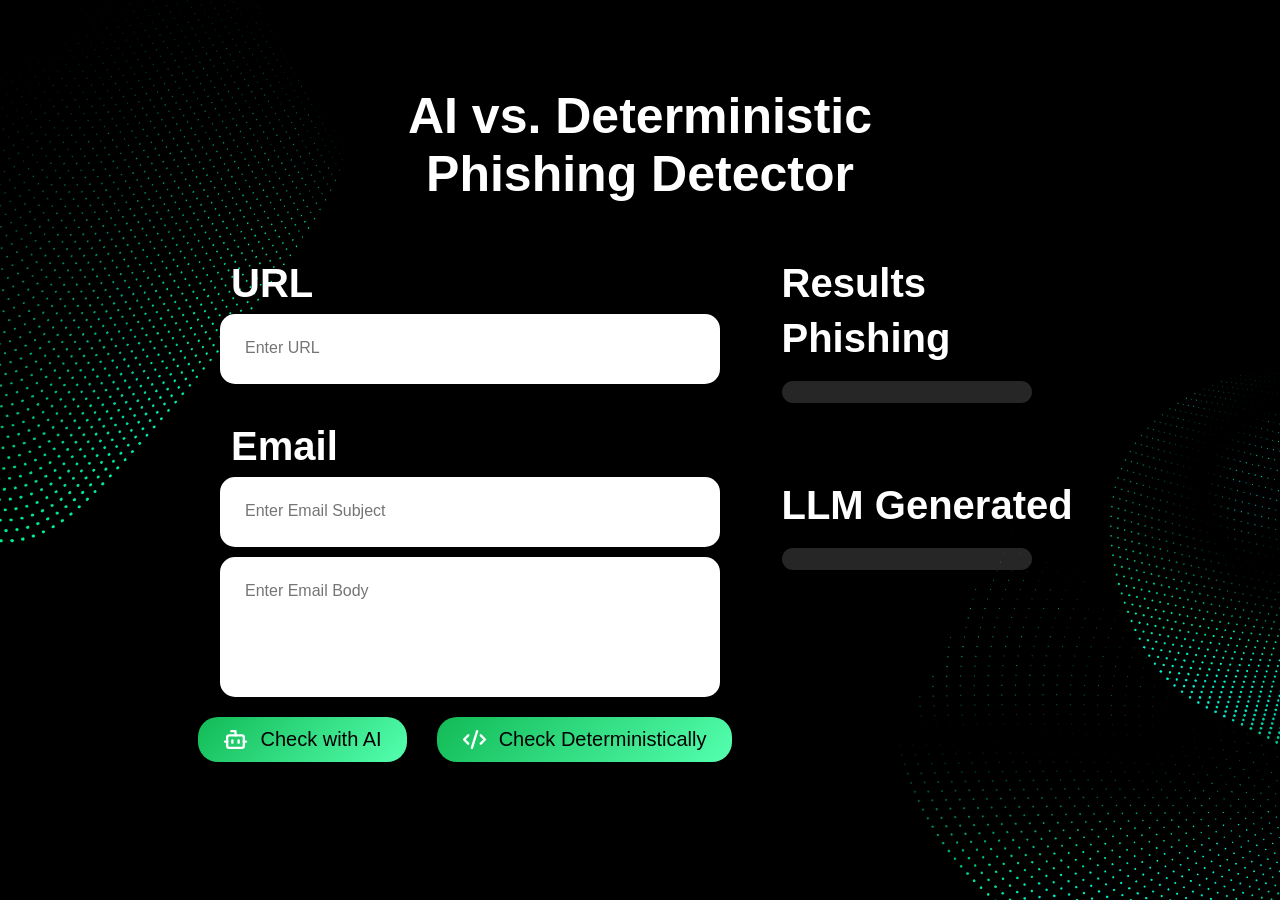
<file: Website/index.html>
<!-- Main writer: David Vasilev -->
<!-- Reviewer: Olivier van Leeuwen -->
<!-- Contributor: Sidra Al Khawam, Estelle Namekong, Jon Zdovc-->
<!DOCTYPE html>
<html lang="en">
  <head>
    <meta charset="UTF-8" />
    <meta name="viewport" content="width=device-width, initial-scale=1.0" />
    <title>Phishing Detector</title>
    <link rel="stylesheet" href="styles.css" />
  </head>
  <body>

    <main class="site-main">
      <div class="title">
        AI vs. Deterministic <br> Phishing Detector
      </div>

      <div class="content-wrapper">
        <div class="main-container">
          <div class="sub-title">
            URL
          </div>
          
          <div alt="URL Input Box" class="input-box-container">
            <textarea id="url-input" class="url-input-box" placeholder="Enter URL"></textarea>
          </div>

          <div class="sub-title">
            Email
          </div>

          <div alt="Email Input Box" class="input-box-container">
            <textarea id="email-subject-input" alt="Email Subject Input Box" class="email-input-box" placeholder="Enter Email Subject" style="height: 70px;"></textarea>
            <textarea id="email-body-input" alt="Email Body Input Box" class="email-input-box" placeholder="Enter Email Body"></textarea>
          </div>

          <div class="button-container">
            <button class="button" type="button" onclick="checkWithAI()">
              <img src="assets/bot.svg" alt="" class="button-icon" />
              Check with AI
            </button>

            <button class="button" type="button" onclick="checkDeterministically()">
              <img src="assets/code-xml.svg" alt="" class="button-icon" />
              Check Deterministically
            </button>
          </div>
        </div>

        <div alt="Results Container" class="results-container">
          <div class="sub-title" style="margin-left: 0;">
            Results
          </div>

          <div id="results-container">
            <p id="phishing-result-title" class="result-title">Phishing</p>
            <p id="phishing-result" class="result-text"></p>
            <div class="progress-track">
              <div id="phishing-bar" class="progress-fill"></div>
            </div>

            <p id="llm-result-title" class="result-title" style="margin-top: 80px;">LLM Generated</p>
            <p id="llm-result" class="result-text"></p>
            <div class="progress-track">
              <div id="llm-bar" class="progress-fill"></div>
            </div>
          </div>
        </div>
      </div>

      <div id="warning-container" class="warning-container">
        <p id="warning-text" class="warning-text"></p>
      </div>
    </main>

    <script src="script.js"></script>
  </body>
</html>
</file>
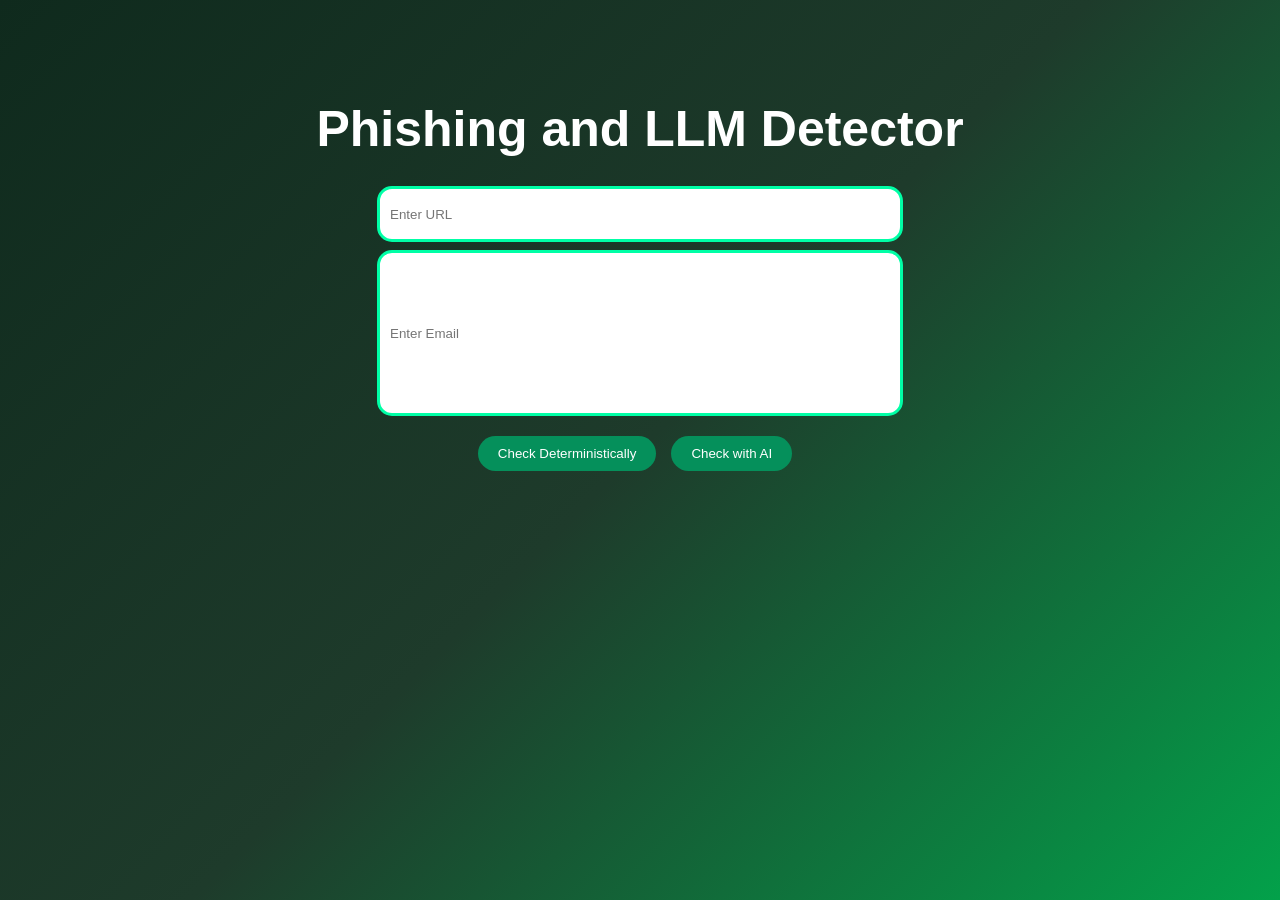
<file: Prototypes/Horizontal Prototype/index.html>
<!DOCTYPE html>
<html lang="en">
  <head>
    <meta charset="UTF-8" />
    <meta name="viewport" content="width=device-width, initial-scale=1.0" />
    <title>Phishing Detector</title>
    <link rel="stylesheet" href="styles.css" />
  </head>
  <body>

    <main class="site-main">
      <div class="title">
        Phishing and LLM Detector
      </div>

      <div alt="URL Input Box" class="input-box-container">
        <input class="url-input-box"type="text" placeholder="Enter URL" />
      </div>

      <div alt="Email Input Box" class="input-box-container">
        <input class="email-input-box" type="text" placeholder="Enter Email" />
      </div>

      <div class="button-container">
        <button onclick="checkDeterministically()">Check Deterministically</button>
        <button onclick="checkWithAI()">Check with AI</button>
      </div>

      <div id="results-container" class="results-container">
        <p id="phishing-result" class="result-text"></p>
        <p id="llm-result" class="result-text"></p>
      </div>

    </main>

    <script src="script.js"></script>
  </body>
</html>
</file>
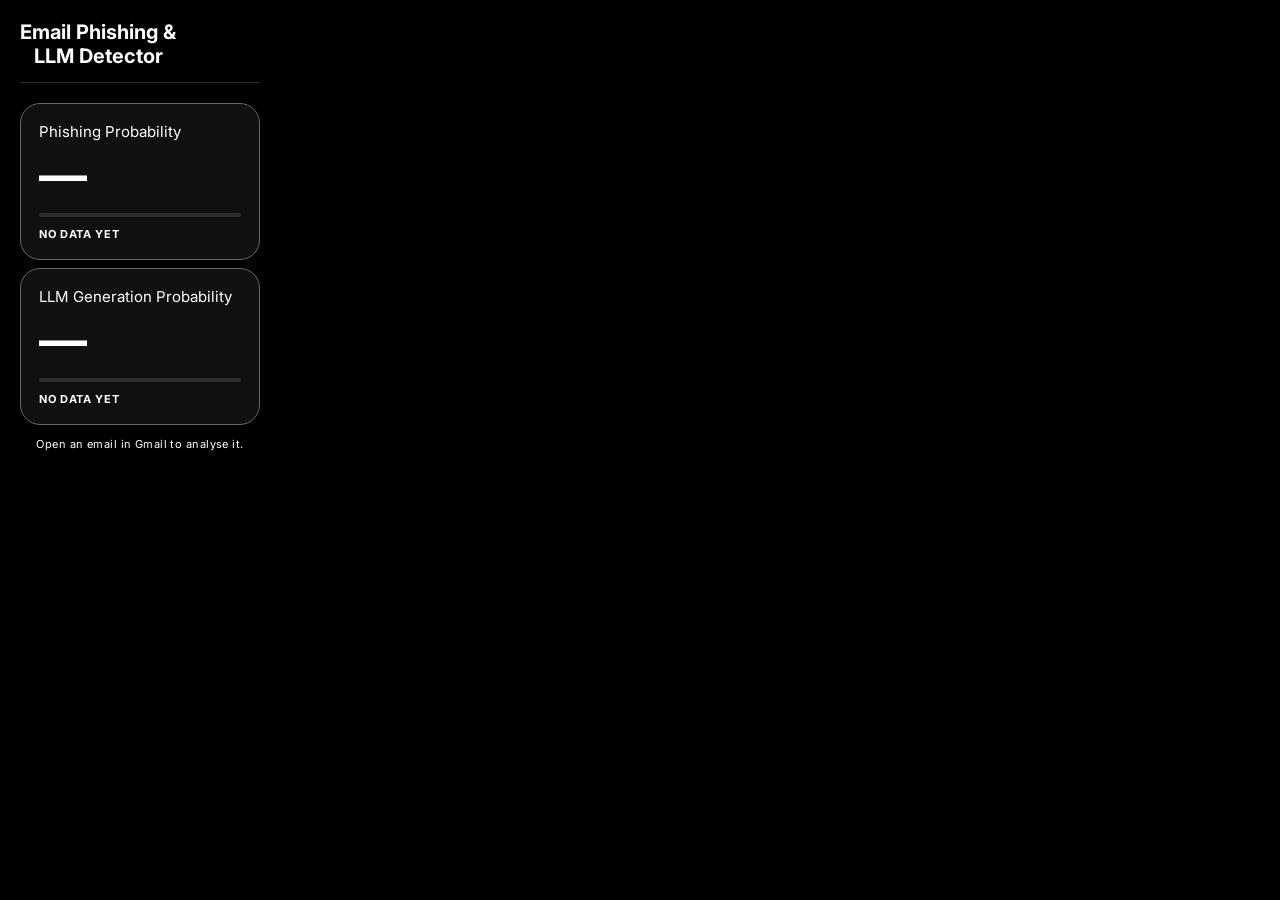
<file: Email Web Extension/popup.html>
<!-- Main writer: David Vasilev -->
<!-- Reviewer: Sidra Al Khawam -->
<!-- Contributor: Estelle Namekong -->
<!DOCTYPE html>
<html lang="en">
<head>
  <meta charset="UTF-8" />
  <meta name="viewport" content="width=device-width, initial-scale=1.0" />
  <title>Email Phishing and LLM Detector</title>
  <style>
    @import url('https://fonts.googleapis.com/css2?family=Inter:wght@400;600;700&display=swap');

    :root {
      --bg:       #000000;
      --surface:  #101010;
      --border:   #2c2c2c;
      --text:     #ffffff;
      --muted:    #ffffff;
      --red:      #e94560;
      --orange:   #f5a623;
      --green:    #2ecc71;
      --accent:   #666967;
    }

    * { box-sizing: border-box; margin: 0; padding: 0; }

    body {
      width: 280px;
      background: var(--bg);
      color: var(--text);
      font-family: 'Inter', sans-serif;
      padding: 20px;
      overflow: hidden;
    }

    header {
      display: flex;
      align-items: center;
      gap: 10px;
      margin-bottom: 20px;
      padding-bottom: 14px;
      border-bottom: 1px solid var(--border);
      font-family: 'Inter', sans-serif;
    }

    h1 {
      font-size: 20px;
      font-weight: 700;
      color: var(--text);
      text-align: center;
      width: 65%;
    }

    .card {
      background: var(--surface);
      border: 1px solid var(--accent);
      border-radius: 20px;
      padding: 18px;
      margin-bottom: 8px;
      position: relative;
      overflow: hidden;
    }

    .card-label {
      font-size: 15px;
      color: var(--muted);
      margin-bottom: 10px;
    }

    .score {
      font-size: 48px;
      font-weight: 700;
      line-height: 1;
      color: var(--accent-color, var(--text));
      transition: color 0.4s ease;
      letter-spacing: -2px;
    }

    .score-unit {
      font-size: 20px;
      vertical-align: super;
      letter-spacing: 0;
    }

    .bar-track {
      margin-top: 14px;
      height: 4px;
      background: var(--border);
      border-radius: 4px;
      overflow: hidden;
    }

    .bar-fill {
      height: 100%;
      border-radius: 4px;
      background: var(--accent-color, var(--accent));
      width: 0%;
      transition: width 0.6s cubic-bezier(0.22, 1, 0.36, 1), background 0.4s ease;
    }

    .verdict {
      font-size: 11px;
      font-weight: 700;
      letter-spacing: 0.06em;
      text-transform: uppercase;
      color: var(--accent-color, var(--muted));
      margin-top: 10px;
      transition: color 0.4s ease;
    }

    .status {
      font-size: 11px;
      color: var(--muted);
      text-align: center;
      padding: 4px 0 2px;
      letter-spacing: 0.04em;
    }

    .timestamp {
      font-size: 10px;
      color: var(--muted);
      margin-top: 4px;
      text-align: center;
    }

    @keyframes pulse {
      0%, 100% { opacity: 1; }
      50%       { opacity: 0.3; }
    }
    .loading .score { animation: pulse 1.2s ease infinite; }
  </style>
</head>
<body>
  <header>
    <h1>Email Phishing & LLM Detector</h1>
  </header>

  <div class="card" id="phishing-card">
    <div class="card-label">Phishing Probability</div>
    <div class="score" id="phishing-score">—</div>
    <div class="bar-track"><div class="bar-fill" id="phishing-bar"></div></div>
    <div class="verdict" id="phishing-verdict">No data yet</div>
  </div>

  <div class="card" id="llm-card">
    <div class="card-label">LLM Generation Probability</div>
    <div class="score" id="llm-score">—</div>
    <div class="bar-track"><div class="bar-fill" id="llm-bar"></div></div>
    <div class="verdict" id="llm-verdict">No data yet</div>
  </div>

  <div class="status" id="status">Open an email in Gmail to analyse it.</div>
  <div class="timestamp" id="timestamp"></div>

  <script src="popup.js"></script>
</body>
</html>
</file>
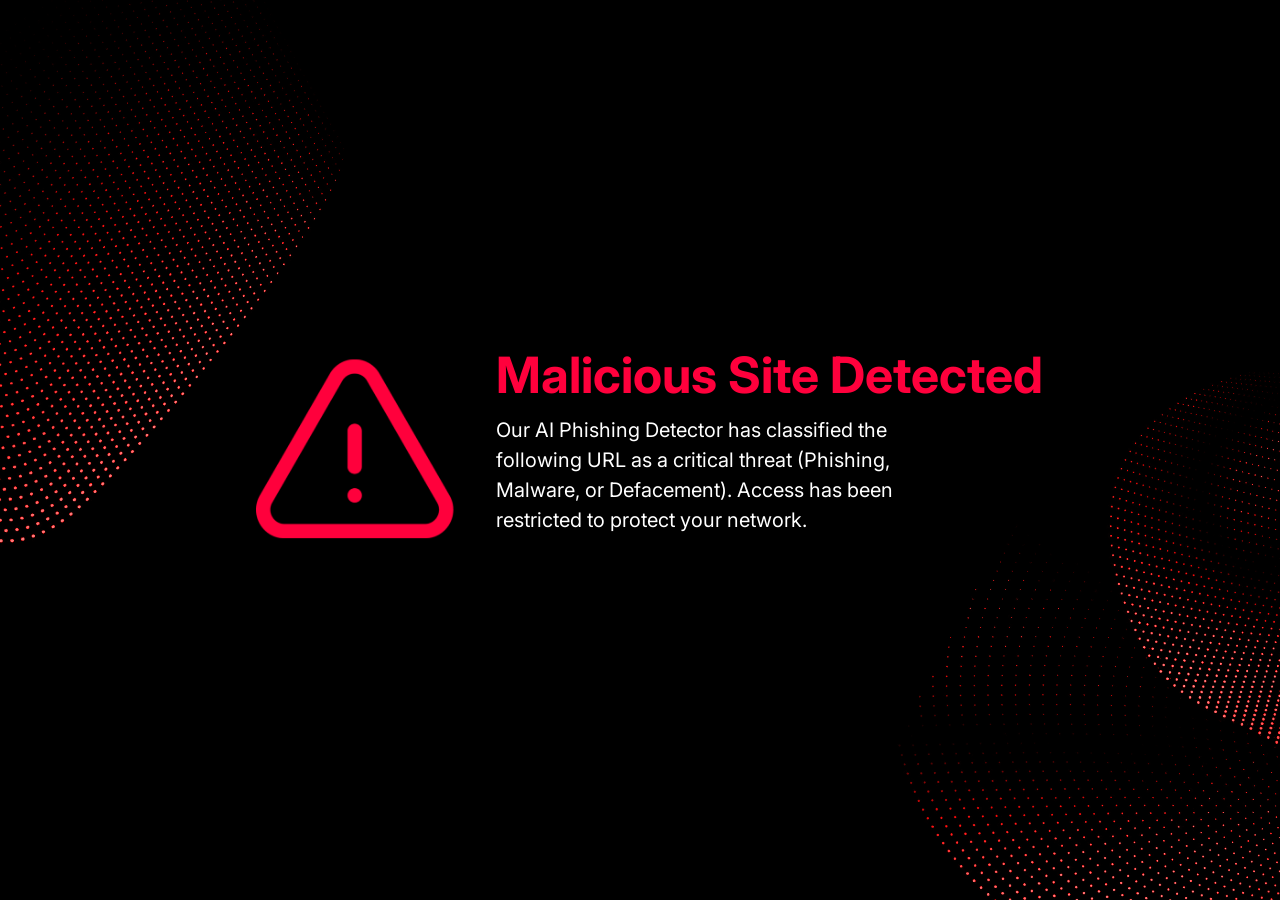
<file: URL Web Extension/block.html>
<!-- Main writer: Jon Zdovc -->
<!-- Reviewer: - -->
<!-- Contributor: - -->

<!DOCTYPE html>
<html lang="en">
  <head>
    <meta charset="UTF-8" />
    <title>Blocked By Phishing Detector</title>
    <link rel="stylesheet" href="styles.css" />
  </head>
  <body>
    <div class="main-container">
      <div class="warning-sign">
        <img src="assets/warning.svg" alt="Warning Sign" class="warning-sign" />
      </div>

      <div class="block-container">
        <div class="danger-title">Malicious Site Detected</div>
        <p class="block-paragraph">
          Our AI Phishing Detector has classified the following URL as a critical threat (Phishing, Malware, or Defacement). Access has been restricted to protect your network.
        </p>  
      </div>
    </div>
  </body>
</html>
</file>
<file: Website/styles.css>
/* Main writer: David Vasilev */
/* Reviewer: Olivier van Leeuwen */
/* Contributor: Sidra al Khawam, Estelle Namekong, Jon Zdovc */
html {
  /* background: linear-gradient(135deg, #090430, #15096e, #1100ff); */
  background-image: url('assets/site_background.png');
  background-repeat: no-repeat;
  background-size: cover;
  background-position: center;
  background-attachment: fixed;
}

.site-main {
  display: flex;
  flex-direction: column;
  align-items: center;
  justify-content: center;
  margin-top: 100px;
}

.content-wrapper {
  display: flex;
  flex-direction: row;
  align-items: flex-start;
  gap: 40px;
  margin-top: 20px;
}

.main-container {
  display: flex;
  flex-direction: column;
  align-items: center;
  justify-content: center;
}

.input-box-container {
  display: flex;
  flex-direction: column;
  align-items: center;
  gap: 10px;
  margin-top: 8px;
}

.title {
  font-size: 50px;
  font-weight: bold;
  margin-bottom: 3%;
  margin-top: -1%;
  font-family: 'Gunterz', sans-serif;
  color: #ffffff;
  text-align: center;
}

.sub-title {
  font-size: 40px;
  font-weight: bold;
  margin-bottom: 0px;
  font-family: 'Gunterz', sans-serif;
  color: #ffffff;
  align-self: flex-start;
  margin-left: 6%;
}

.url-input-box {
  width: 500px;
  height: 70px;
  padding: 10px;
  border-radius: 15px;
  border: 0;
  resize: none;
  padding-left: 5%;
  padding-right: 5%;
  padding-top: 5%;
  padding-bottom: 5%;
  box-sizing: border-box;
  font-family: 'Inter', sans-serif;
  font-size: 16px;
  word-wrap: break-word;
  overflow-wrap: break-word;
  margin-bottom: 40px;
}

.email-input-box {
  width: 500px;
  height: 140px;
  padding: 10px;
  border-radius: 15px;
  border: 0;
  resize: none;
  padding-left: 5%;
  padding-right: 5%;
  padding-top: 5%;
  padding-bottom: 5%;
  box-sizing: border-box;
  font-family: 'Inter', sans-serif;
  font-size: 16px;
  word-wrap: break-word;
  overflow-wrap: break-word;
}

.button-container {
  display: flex;
  flex-direction: row;
  align-items: center;
  justify-content: center;
  gap: 20px;
  margin-top: 20px;
}

.warning-container {
  display: flex;
  flex-direction: row;
  align-items: center;
  justify-content: center;
  margin-top: 20px;
}

.warning-text {
  font-size: 30px;
  font-weight: bold;
  font-family: 'Inter', sans-serif;
  color: #d90f0f;
  margin-top: 10px;
  text-shadow: 0 0 10px rgba(255, 113, 113, 0.5);
}

.result-text {
  font-size: 40px;
  font-weight: bold;
  margin: 10px 0;
  font-family: 'Gunterz', sans-serif;
  color: #ffffff;
}

.result-title {
  font-size: 40px;
  font-weight: bold;
  margin: 10px 0 20px;
  font-family: 'Gunterz', sans-serif;
  color: #ffffff;
}

.progress-track {
  width: 250px;
  height: 22px;
  background: rgba(255, 255, 255, 0.15);
  border-radius: 11px;
  overflow: hidden;
  margin-top: 2px;
}

.progress-fill {
  height: 100%;
  width: 0%;
  border-radius: 11px;
  transition: width 0.5s ease, background-color 0.5s ease;
}

.results-container {
  display: flex;
  flex-direction: column;
  align-items: flex-start;
  width: 300px;
}

.results-container.show {
  display: block;
}

button {
  background: linear-gradient(135deg, #12bb56, #54ffaf);
  color: black;
  border: none;
  padding: 10px 25px;
  border-radius: 20px;
  cursor: poInter;
  margin-right: 10px;
  font-size: 20px;
  font-family: 'Inter', sans-serif;
  transition: transform 0.2s ease, box-shadow 0.2s ease, background 0.2s ease;
}

button:hover {
  background: linear-gradient(135deg, #35ffab, #00ff95);
  box-shadow: 0 0 15px rgba(0, 255, 157, 0.6), 0 0 30px rgba(0, 255, 157, 0.4);
  transform: scale(1.04);
}


.button {
  display: inline-flex;
  align-items: center;
  gap: 8px;
}

.button-icon {
  flex-shrink: 0;
  width: 25px;
  height: 25px;
  margin-right: 4px;
  display: block;
  filter: brightness(0) invert(1);
}
</file>
<file: Prototypes/Horizontal Prototype/styles.css>
html {
  background: linear-gradient(135deg, #0f2a1d, #1e3b2b, #03a14a);
  background-repeat: no-repeat;
  background-size: cover;
  background-position: center;
  background-attachment: fixed;
}

.site-main {
  display: flex;
  flex-direction: column;
  align-items: center;
  justify-content: center;
  margin-top: 100px;
}

.input-box-container {
  display: flex;
  flex-direction: column;
  align-items: center;
  gap: 10px;
  margin-top: 8px;
}

.title {
  font-size: 50px;
  font-weight: bold;
  margin-bottom: 20px;
  font-family: 'Roboto', sans-serif;
  color: #ffffff;
}

.url-input-box {
  width: 500px;
  height: 30px;
  padding: 10px;
  border-radius: 15px;
  border: 3px solid #00ffa6;
}

.email-input-box {
  width: 500px;
  height: 140px;
  padding: 10px;
  border-radius: 15px;
  border: 3px solid #00ffa6;
}

.button-container {
  display: flex;
  flex-direction: row;
  align-items: center;
  justify-content: center;
  gap: 5px;
  margin-top: 20px;
}

.result-text {
  font-size: 30px;
  font-weight: bold;
  margin-top: 20px;
  font-family: 'Roboto', sans-serif;
  color: #ffffff;
}

.results-container {
  margin-top: 20px;
}

.results-container.show {
  display: block;
}

button {
  background-color: #05905b;
  color: white;
  border: none;
  padding: 10px 20px;
  border-radius: 20px;
  cursor: pointer;
  margin-right: 10px;
}

button:hover {
  background-color: #03f095;
}
</file>
<file: URL Web Extension/styles.css>
@import url('https://fonts.googleapis.com/css2?family=Inter:wght@400;600;700&display=swap');

/* Main writer: Jon Zdovc */
/* Reviewer: - */
/* Contributor: - */
body {
  width: 100vw;
  height: 100vh;
  display: flex;
  justify-content: center;
  align-items: center;
  margin: 0;
  background-color: #000000;
  background-image: url('site_background.png'); 
  background-size: cover;      
  background-position: center; 
  background-repeat: no-repeat;
}

.warning-sign {
  width: 200px;
  height: 200px;
}

.main-container {
  display: flex;
  flex-direction: row;
  align-items: center;
  justify-content: center;
  margin-left: 20vw;
}

.block-container {
  padding: 40px;
  text-align: left;
  max-width: 1000px;
}

.block-paragraph {
  font-size: 20px;
  color: #ffffff;
  font-family: 'Inter', sans-serif;
  font-weight: 400;
  line-height: 1.5;
  width: 60%;
  text-align: left;
}

.danger-title {
  font-size: 50px;
  color: #ff003c;
  font-family: 'Inter', sans-serif;
  font-weight: 700;
  margin-bottom: -10px;
}
</file>
